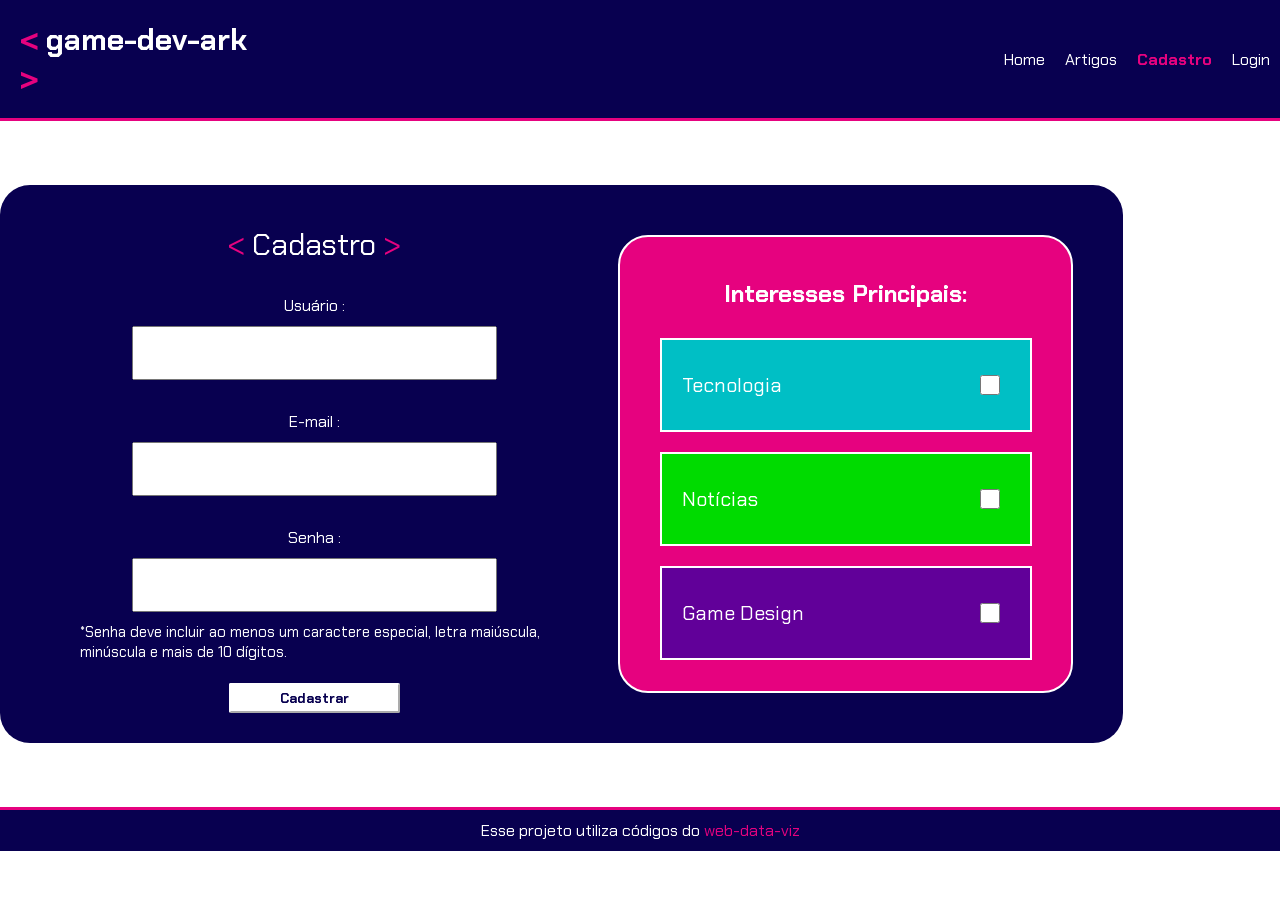
<file: cadastro.html>
<!DOCTYPE html>
<html lang="pt-br">

<head>

    <meta charset="UTF-8">
    <meta name="viewport" content="width=device-width, initial-scale=1.0">
    
    <title> Cadastro </title>

    <link rel="stylesheet" href="style.css">
    <link rel="preconnect" href="https://fonts.gstatic.com">

</head>

<body>

    <div class="header">
        
        <span style="font-size: 30px; padding: 10px; color: rgb(230, 2, 127); font-weight: bold"> < <span style="color:white"> game-dev-ark </span> > </span>
        
        <ul class="navbar">
            <li>
                <a href="index.html"> Home </a>
            </li>
            <li>
                <a href="artigoMain.html"> Artigos </a>
            </li>
            <li>
                <span style="color: rgb(230, 2, 127); font-weight: bold; cursor: default;"> Cadastro </span>
            </li>
            <li>
                <a href="login.html"> Login </a>
            </li>
        </ul>

    </div>

    <div class="formulario_cadastro">

        <div class="container_cadastro">

            <span style="font-size: 30px; padding: 10px; color: rgb(230, 2, 127);"> < <span style="color:white"> Cadastro </span> > </span>
            <br>
            <span> Usuário : </span>
            <input type="text" id="inp_usuario">
            <div id="div_erro_usuario" class="texto_erro"></div>
            <br>
            <span> E-mail : </span>
            <input type="text" id="inp_email">
            <div id="div_erro_email" class="texto_erro"></div>
            <br>
            <span> Senha : </span>
            <input type="password" id="inp_senha">
            <span style="font-size: 15px; padding-left: 50px; padding-right: 15px;"> *Senha deve incluir ao menos um caractere especial, letra maiúscula, minúscula e mais de 10 dígitos.</span>
            <div id="div_erro_senha" class="texto_erro"></div>
            <br>
            <button onclick="Cadastrar()"> Cadastrar </button>

        </div>
    
        <div class="cadastro_interesses">
            
            <h2> Interesses Principais: </h2>

            <div class="cadastro_interesses_individual" style="background-color: rgb(0, 191, 197);">

                <label for="cb_tecnologia"> Tecnologia </label>
                <input type="checkbox" id="cb_tecnologia" value="1">

            </div>

            <div class="cadastro_interesses_individual" style="background-color: rgb(0, 219, 0);">

                <label for="cb_noticias"> Notícias </label>
                <input type="checkbox" id="cb_noticias" value="1"> 

            </div>
            
            <div class="cadastro_interesses_individual" style="background-color: rgb(97, 0, 153);">

                <label for="cb_design"> Game Design </label>
                <input type="checkbox" id="cb_design" value="1">

            </div>         

        </div>
    
    </div>

    <div class="footer">
        <span>Esse projeto utiliza códigos do <a href="https://github.com/BandTec/web-data-viz"> web-data-viz </a></span>
    </div>
    
</body>

</html>

<script>

    let senha_valida = false

    function Cadastrar() {
        
        let usuario = inp_usuario.value
        let email = inp_email.value
        let senha = inp_senha.value
        let tecnologia = cb_tecnologia.value
        let noticias = cb_noticias.value
        let design = cb_design.value

        let email_valido = email.includes('@') && email.includes('.') && email.indexOf('@') != email.indexOf('.') - 1

        ValidarSenha(senha)

        div_erro_email.innerHTML = ``
        div_erro_senha.innerHTML = ``
        div_erro_usuario.innerHTML = ``

        if(usuario == '') {

            div_erro_usuario.innerHTML = 'INSIRA UM USUÁRIO'
        }

        else if (email == '') {

            div_erro_email.innerHTML = 'INSIRA UM E-MAIL'
        }

        else if (email_valido == false) {

            div_erro_email.innerHTML = 'INSIRA UM E-MAIL VÁLIDO'
        }

        else if (senha == '') {

            div_erro_senha.innerHTML = 'INSIRA UMA SENHA'
        }

        else if (senha_valida == false) {

            div_erro_senha.innerHTML = 'INSIRA UMA SENHA VÁLIDA'
        }

        else {

            alert('Cadastro efetuado com sucesso!')
            senha_valida = false
        }
    }

    function ValidarSenha(senha) {

        let caracteres_especiais = '!@#$%¨&*'

        for(i = 0; i < senha.length; i++) {

            if(caracteres_especiais.indexOf(senha[i]) != -1 && senha.length >= 10 && senha.toLowerCase() != senha && senha.toUpperCase() != senha) {

                senha_valida = true
            }
        }   
    }

</script>
</file>
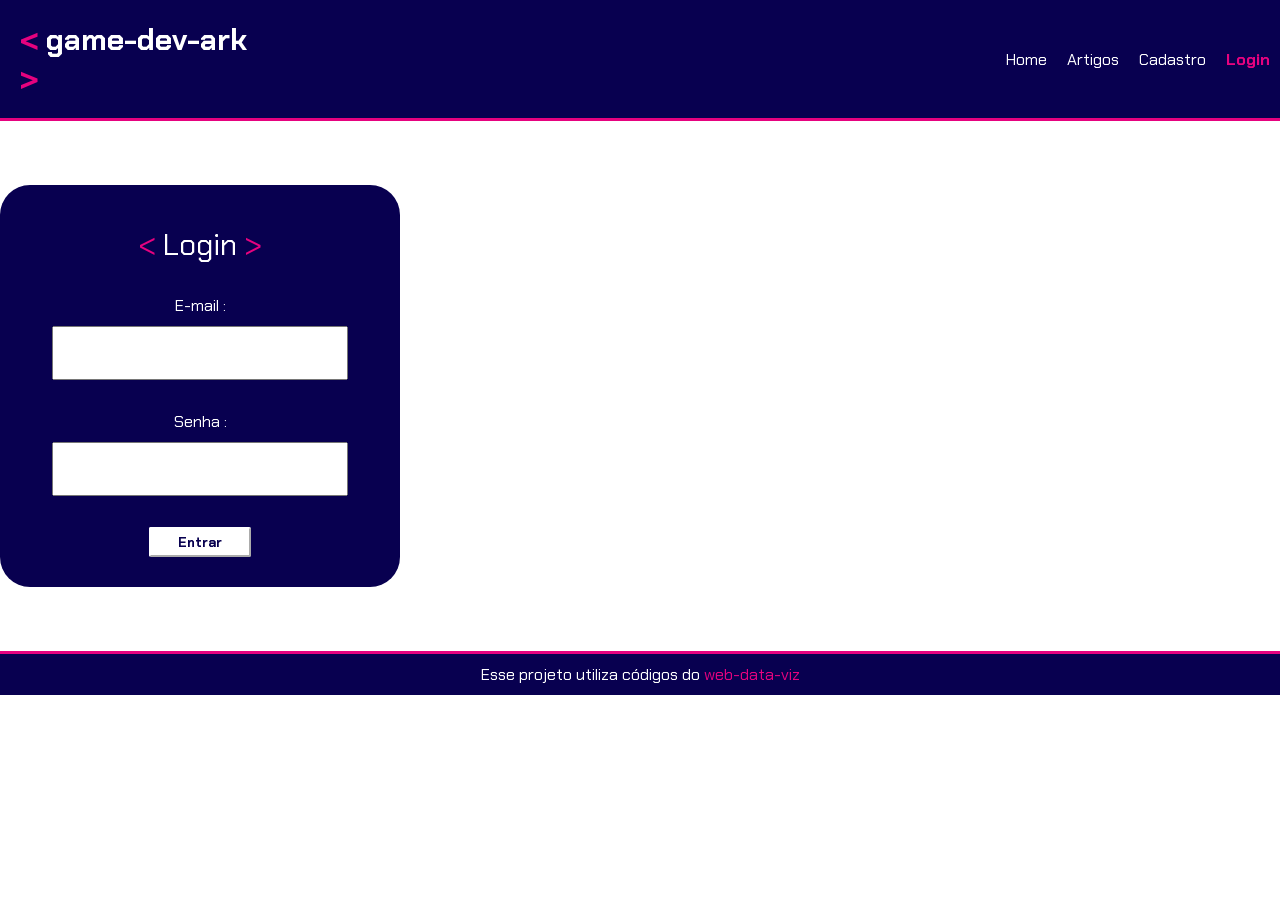
<file: login.html>
<!DOCTYPE html>
<html lang="pt-br">

<head>

    <meta charset="UTF-8">
    <meta name="viewport" content="width=device-width, initial-scale=1.0">
    
    <title> Login </title>

    <link rel="stylesheet" href="style.css">
    <link rel="preconnect" href="https://fonts.gstatic.com">

</head>

<body>

    <div class="header">
        
        <span style="font-size: 30px; padding: 10px; color: rgb(230, 2, 127); font-weight: bold"> < <span style="color:white"> game-dev-ark </span> > </span>
        
        <ul class="navbar">
            <li>
                <a href="index.html"> Home </a>
            </li>
            <li>
                <a href="artigoMain.html"> Artigos </a>
            </li>
            <li>
                <a href="cadastro.html"> Cadastro </a>
            </li>
            <li>
                <span style="color: rgb(230, 2, 127); font-weight: bold; cursor: default;"> Login </span>
            </li>
        </ul>

    </div>

    <div class="formulario_login">
        
        <span style="font-size: 30px; padding: 10px; color: rgb(230, 2, 127);"> < <span style="color:white"> Login </span> > </span>
        <br>
        <span> E-mail : </span>
        <input type="text" id="inp_usuario">
        <br>
        <span> Senha : </span>
        <input type="password" id="inp_senha">
        <br>
        <button onclick="Login()"> Entrar </button>
    
    </div>

    <div class="footer">
        <span>Esse projeto utiliza códigos do <a href="https://github.com/BandTec/web-data-viz"> web-data-viz </a></span>
    </div>
    
</body>

</html>

<script>

    function Login() {

        
    }

</script>
</file>
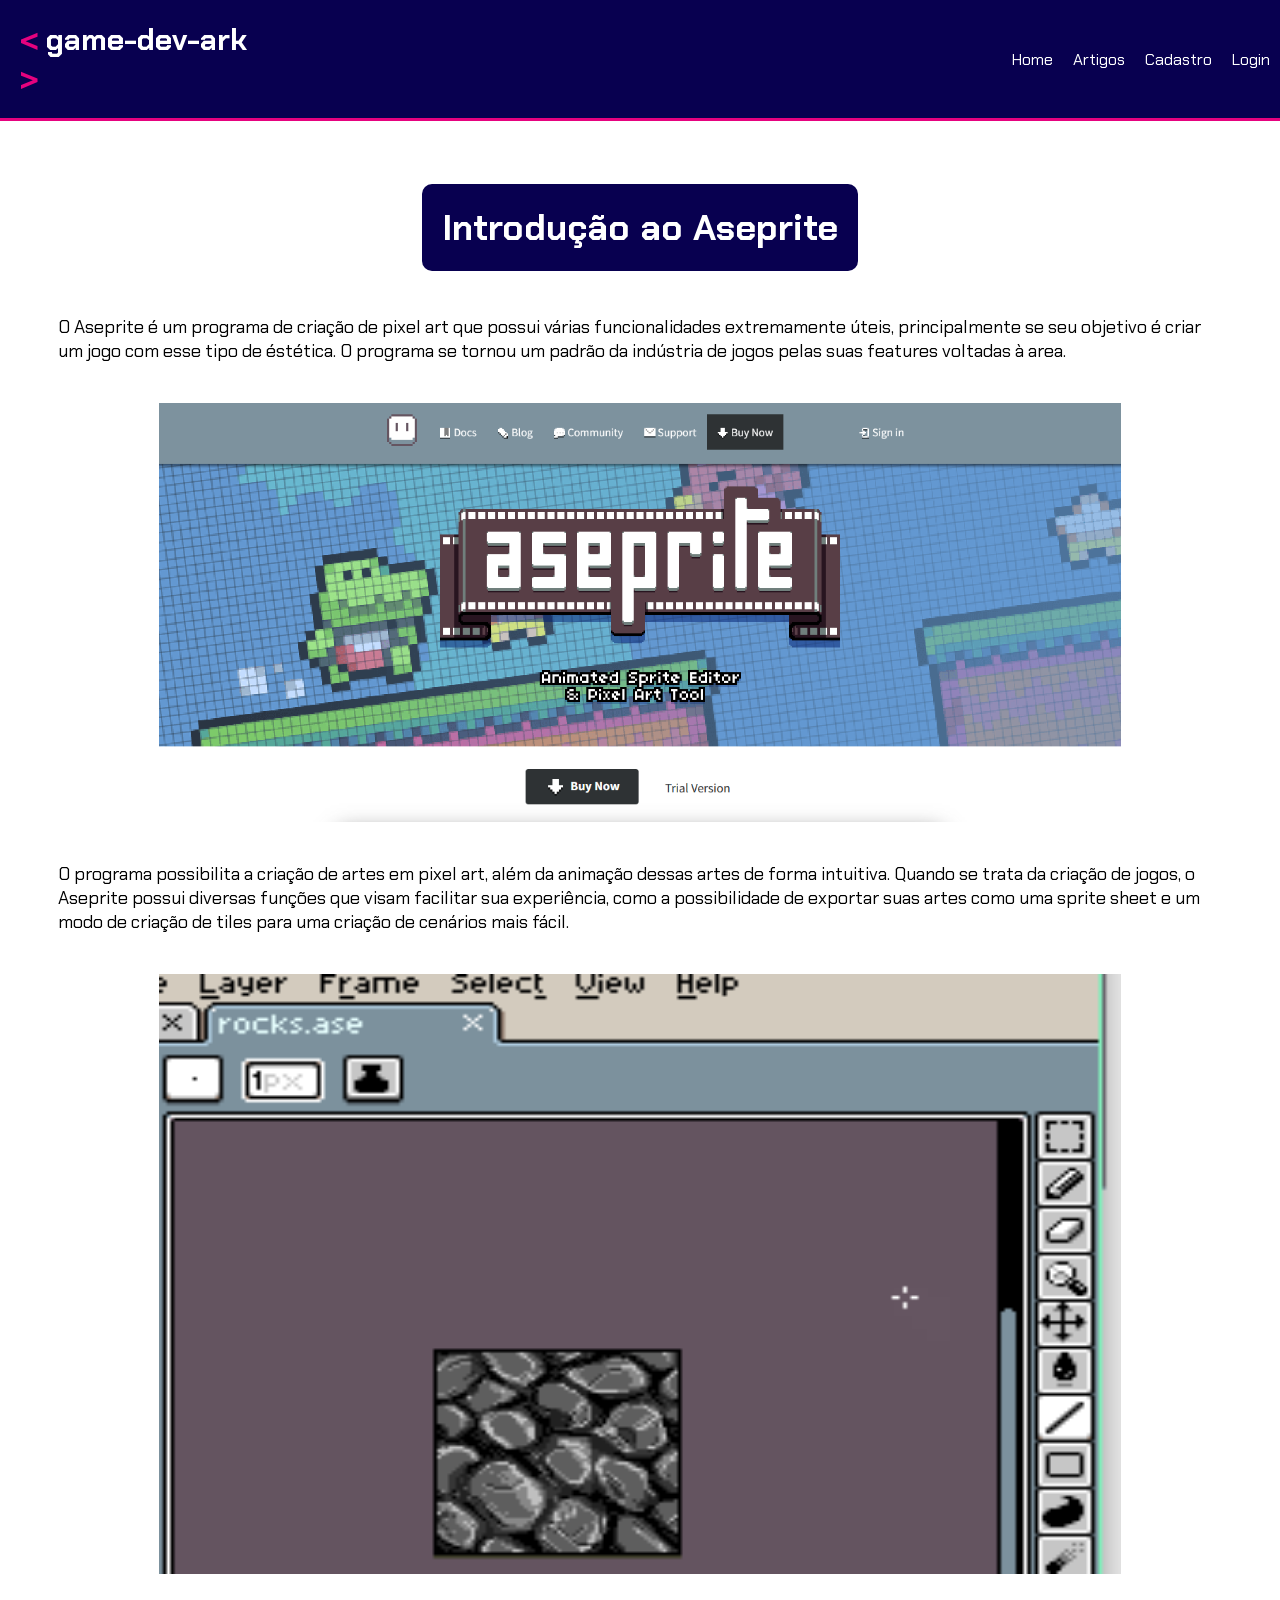
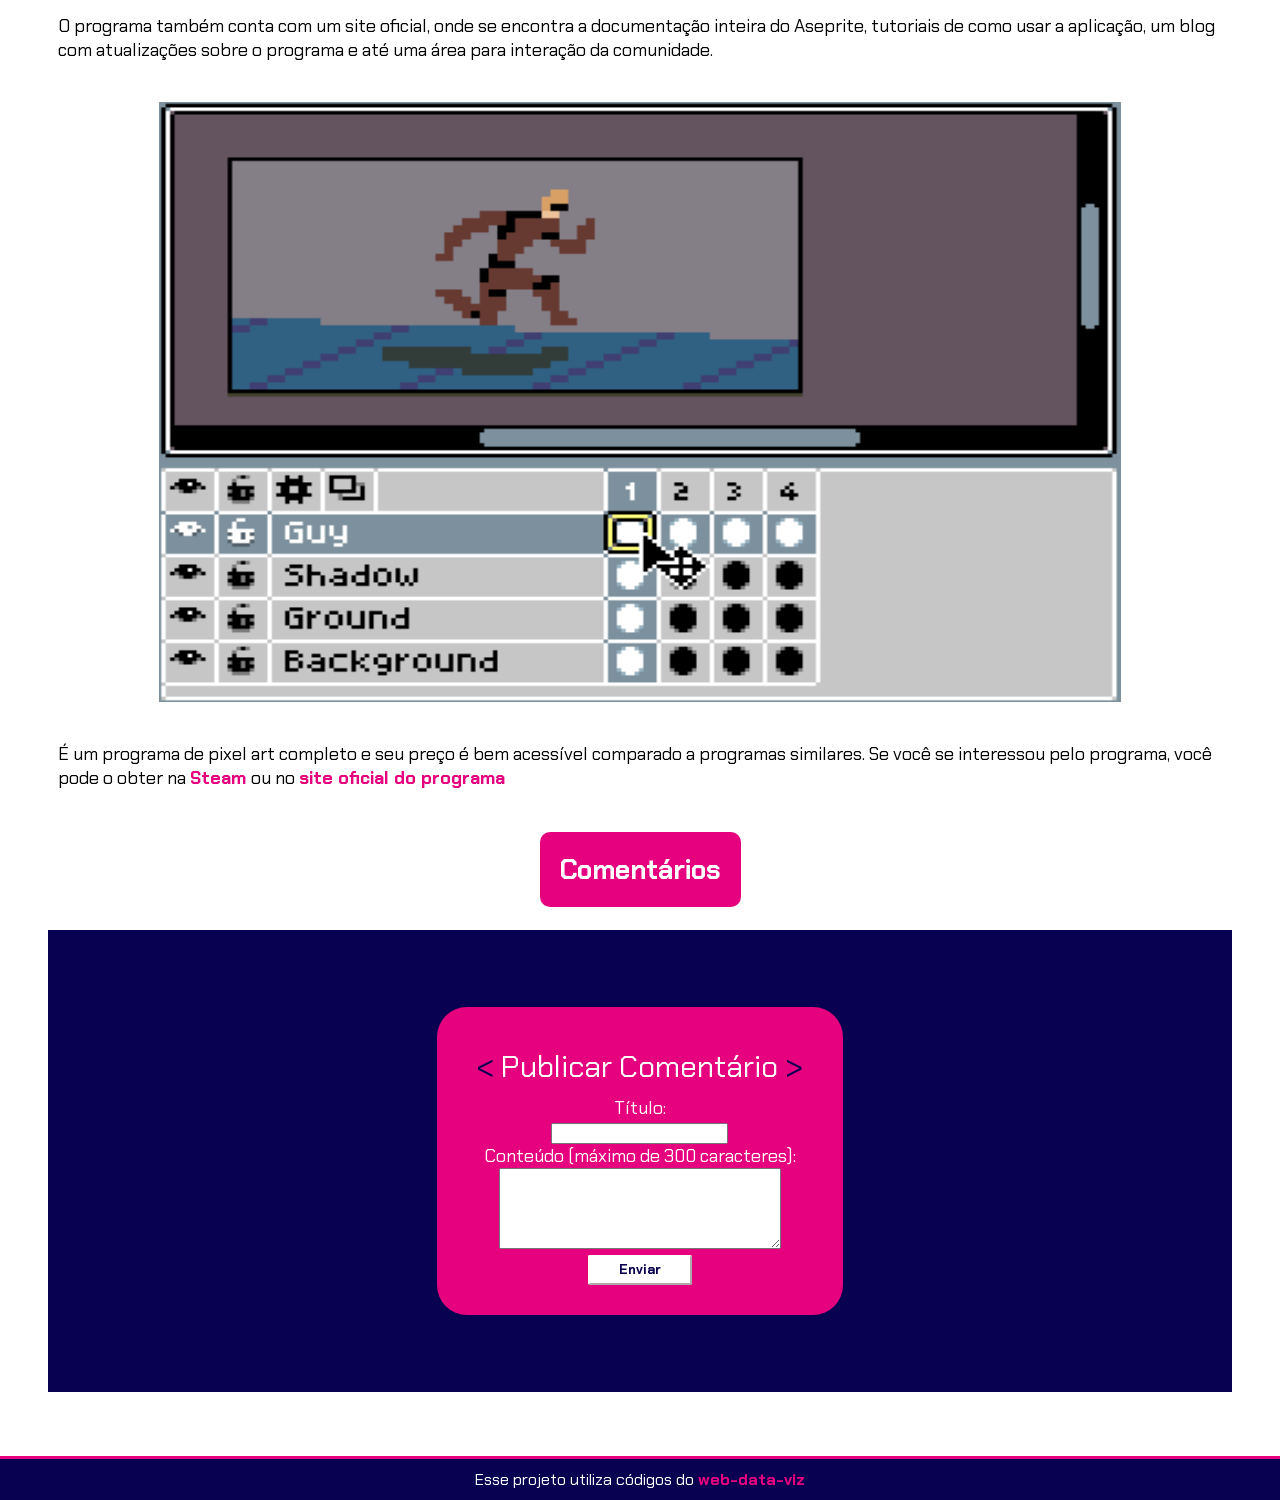
<file: public/artigo1.html>
<!DOCTYPE html>
<html lang="pt-br">

<head>

    <meta charset="UTF-8">
    <meta name="viewport" content="width=device-width, initial-scale=1.0">
    
    <title> Home </title>

    <link rel="stylesheet" href="css/style.css">
    <link rel="preconnect" href="https://fonts.gstatic.com">

</head>

<body>

    <div class="header">

        <span style="font-size: 30px; padding: 10px; color: rgb(230, 2, 127); font-weight: bold; cursor: default;"> < <span style="color:white"> game-dev-ark </span> > </span>
        
        <ul class="navbar">
            <li>
                <a href="index.html"> Home </a>
            </li>
            <li>    
                <a href="artigoMain.html"> Artigos </a>
            </li>
            <li>
                <a href="cadastro.html"> Cadastro </a>
            </li>
            <li>
                <a href="login.html"> Login </a>
            </li>
        </ul>

    </div>

    <div class="classe_padronizacao">

        <h1 class="artigo_titulo"> Introdução ao Aseprite </h1>
        <p>

            O Aseprite é um programa de criação de pixel art que possui várias funcionalidades extremamente úteis, principalmente se seu objetivo é criar um jogo com esse tipo de éstética. O programa se tornou um padrão da indústria de jogos pelas suas features voltadas à area.

        </p>

        <img src="assets/imgs/aseprite.png" class="classe_padronizacao_imagens">

        <p>

            O programa possibilita a criação de artes em pixel art, além da animação dessas artes de forma intuitiva. Quando se trata da criação de jogos, o Aseprite possui diversas funções que visam facilitar sua experiência, como a possibilidade de exportar suas artes como uma sprite sheet e um modo de criação de tiles para uma criação de cenários mais fácil.

        </p>

        <img src="assets/imgs/tiled-mode.gif" class="classe_padronizacao_imagens">

        <p>

            O programa também conta com um site oficial, onde se encontra a documentação inteira do Aseprite, tutoriais de como usar a aplicação, um blog com atualizações sobre o programa e até uma área para interação da comunidade. 

        </p>

        <img src="assets/imgs/02bb298feca104c86aa6883720b7b73d.gif" class="classe_padronizacao_imagens">

        <p>

            É um programa de pixel art completo e seu preço é bem acessível comparado a programas similares. Se você se interessou pelo programa, você pode o obter na <a href="https://store.steampowered.com/app/431730/Aseprite/" class="classe_padronizacao_links"> Steam </a> ou no <a href="https://www.aseprite.org/" class="classe_padronizacao_links"> site oficial do programa </a>

        </p>

        <h2 class="comentario_titulo"> Comentários</h2>

        <div class="area_comentarios">

            <div class="container_comentarios">
                    
            <span style="font-size: 30px; padding: 10px; color: rgb(8, 0, 80);"> < <span style="color:white"> Publicar Comentário </span> > </span>
                
                <form id="form_comentario" method="post" onsubmit="return publicar()">

                        <label> Título: </label>
                        <br>
                        <input name="titulo" id="titulo" maxlength="100" type="text">
                        <br>
                        <label> Conteúdo (máximo de 300 caracteres): </label>
                        <br>
                        <textarea name="descricao" id="textarea_descricao" maxlength="300" rows="5"></textarea>
                        <br>
                        <button>Enviar</button>

                    </form>
            </div>

        </div>

        
        </div>
    </div>

    </div>

    <div class="footer">
        <span>Esse projeto utiliza códigos do <a href="https://github.com/BandTec/web-data-viz" class="classe_padronizacao_links"> web-data-viz </a></span>
    </div>
    
</body>

</html>
</file>
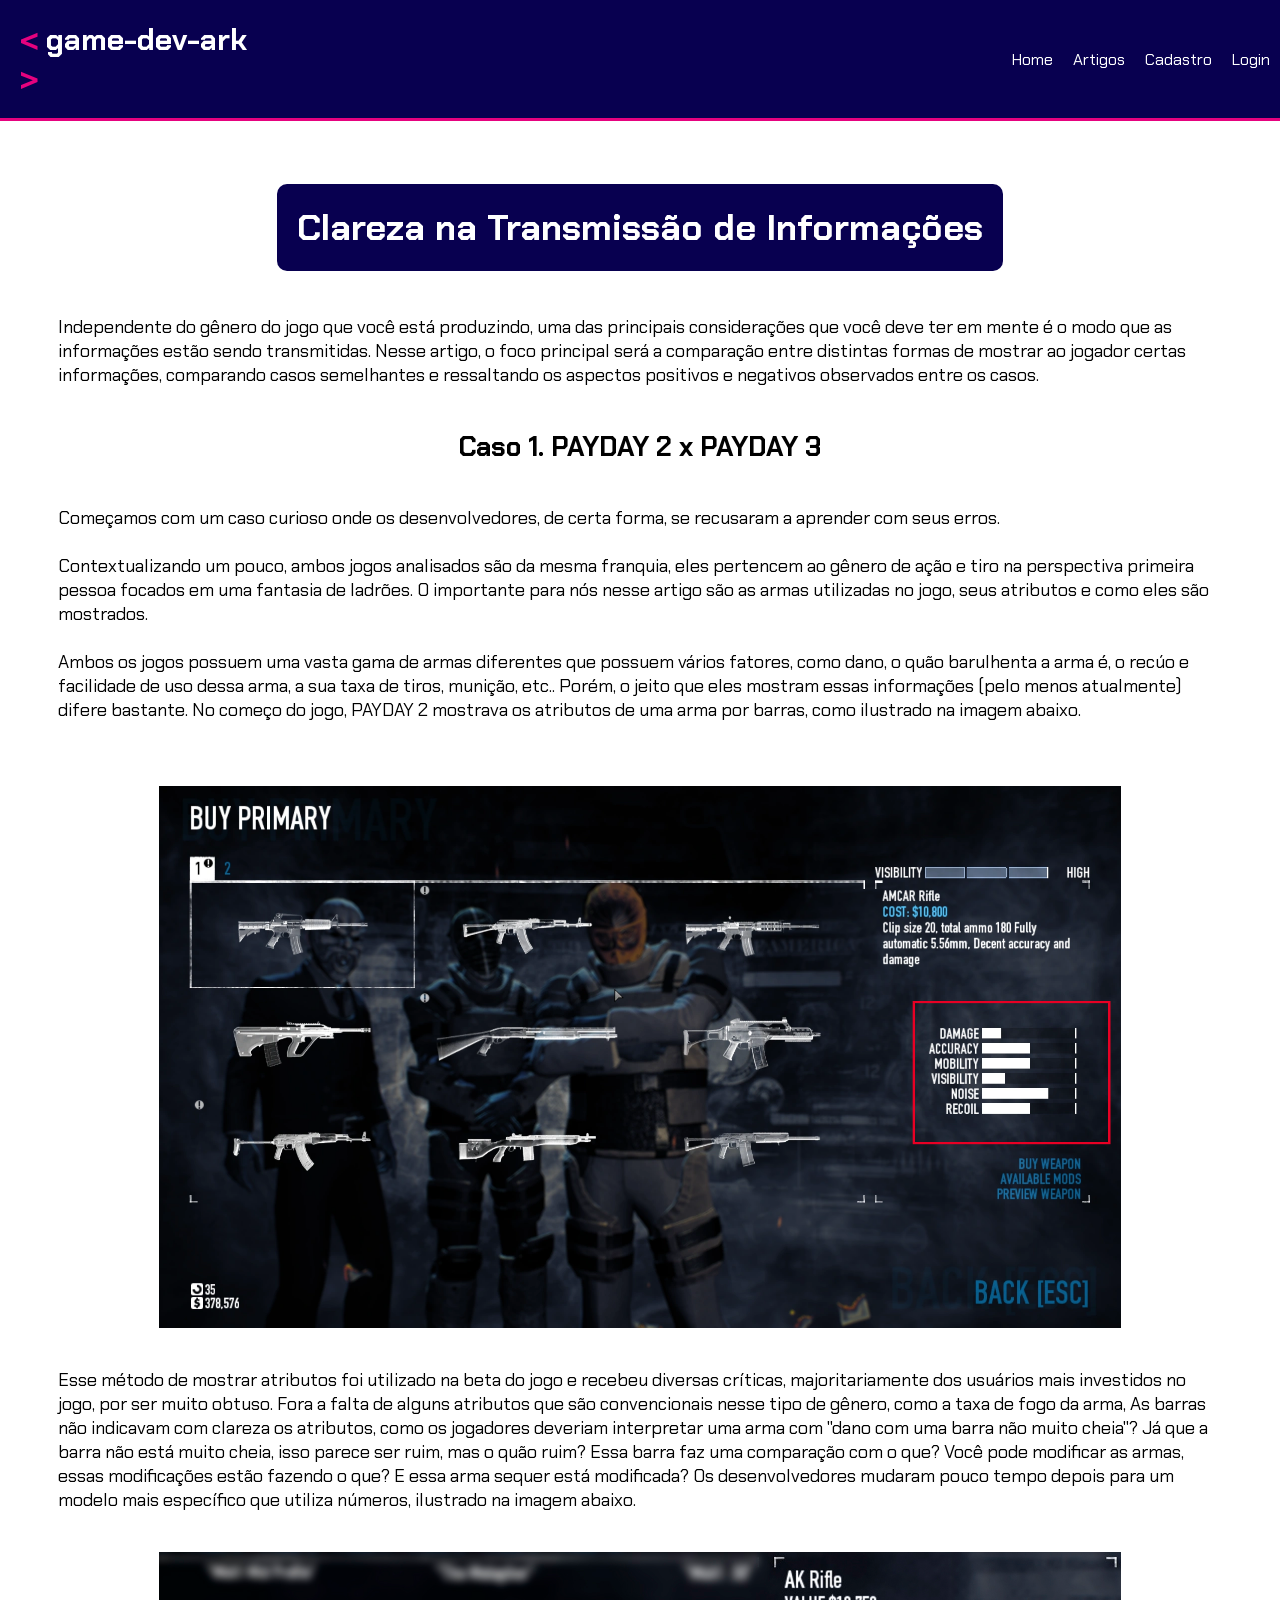
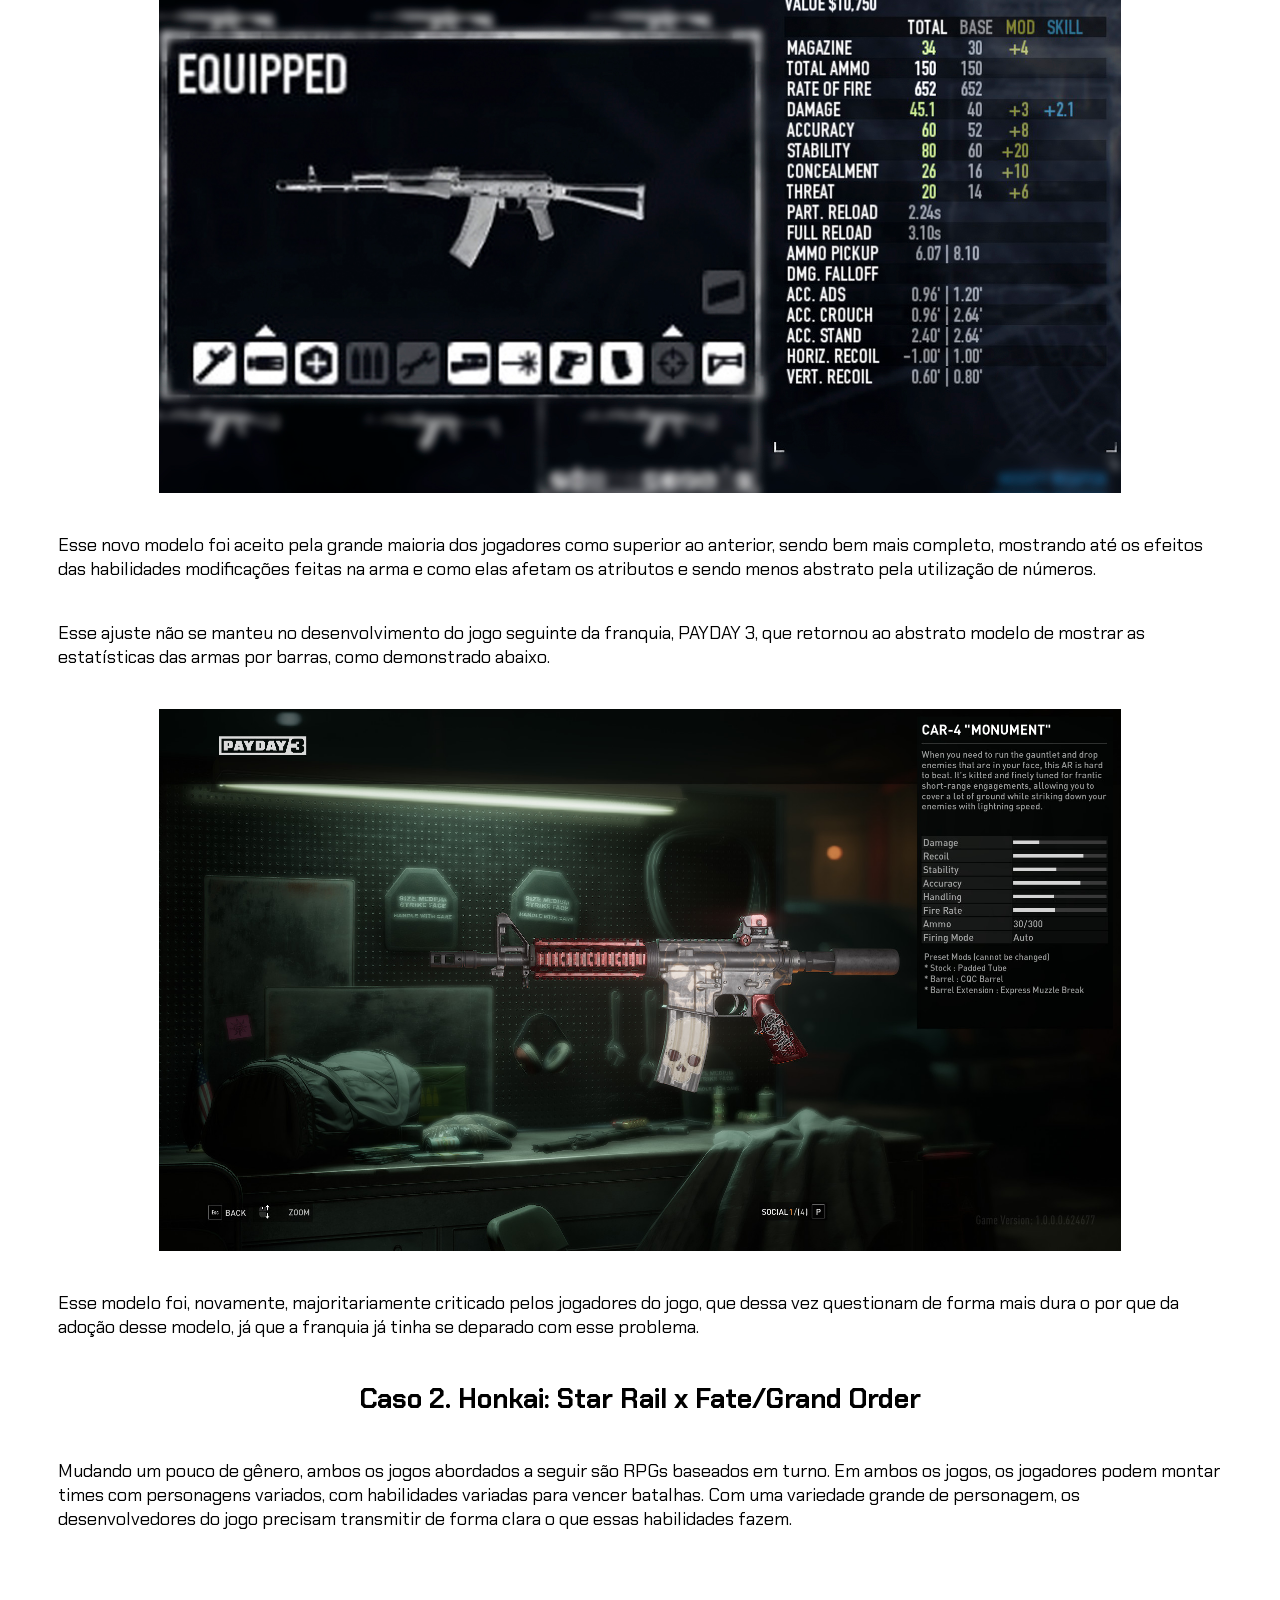
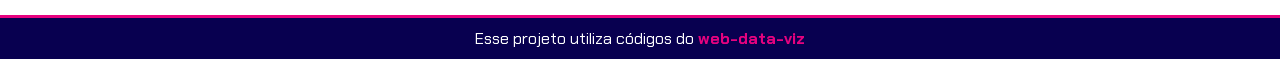
<file: public/artigo2.html>
<!DOCTYPE html>
<html lang="pt-br">

<head>

    <meta charset="UTF-8">
    <meta name="viewport" content="width=device-width, initial-scale=1.0">
    
    <title> Clareza na Transmissão de Informações </title>

    <link rel="stylesheet" href="css/style.css">
    <link rel="preconnect" href="https://fonts.gstatic.com">

</head>

<body>

    <div class="header">
        
        <span style="font-size: 30px; padding: 10px; color: rgb(230, 2, 127); font-weight: bold; cursor: default;"> < <span style="color:white"> game-dev-ark </span> > </span>
        
        <ul class="navbar">
            <li>
                <a href="index.html"> Home </a>
            </li>
            <li>    
                <a href="artigoMain.html"> Artigos </a>
            </li>
            <li>
                <a href="cadastro.html"> Cadastro </a>
            </li>
            <li>
                <a href="login.html"> Login </a>
            </li>
        </ul>

    </div>

    <div class="classe_padronizacao">

        <h1 class="artigo_titulo"> Clareza na Transmissão de Informações</h1>
        
        <p>

            Independente do gênero do jogo que você está produzindo, uma das principais considerações que você deve ter em mente é o modo que as informações estão sendo transmitidas.
            Nesse artigo, o foco principal será a comparação entre distintas formas de mostrar ao jogador certas informações, comparando casos semelhantes e ressaltando os aspectos positivos e negativos observados entre os casos.
        
        </p>

            <h2>Caso 1. PAYDAY 2 x PAYDAY 3</h2>

        <p>

            Começamos com um caso curioso onde os desenvolvedores, de certa forma, se recusaram a aprender com seus erros. <br><br>
            Contextualizando um pouco, ambos jogos analisados são da mesma franquia, eles pertencem ao gênero de ação e tiro na perspectiva primeira pessoa focados em uma fantasia de ladrões. O importante para nós nesse artigo são as armas utilizadas no jogo, seus atributos e como eles são mostrados. <br><br> Ambos os jogos possuem uma vasta gama de armas diferentes que possuem vários fatores, como dano, o quão barulhenta a arma é, o recúo e facilidade de uso dessa arma, a sua taxa de tiros, munição, etc.. Porém, o jeito que eles mostram essas informações (pelo menos atualmente) difere bastante.
            No começo do jogo, PAYDAY 2 mostrava os atributos de uma arma por barras, como ilustrado na imagem abaixo. <br><br>

        </p>

        <img src="assets/imgs/218620_2013-08-15_00017.png" class="classe_padronizacao_imagens">

        <p>

            Esse método de mostrar atributos foi utilizado na beta do jogo e recebeu diversas críticas, majoritariamente dos usuários mais investidos no jogo, por ser muito obtuso. Fora a falta de alguns atributos que são convencionais nesse tipo de gênero, como a taxa de fogo da arma, As barras não indicavam com clareza os atributos, como os jogadores deveriam interpretar uma arma com "dano com uma barra não muito cheia"? Já que a barra não está muito cheia, isso parece ser ruim, mas o quão ruim? Essa barra faz uma comparação com o que?  Você pode modificar as armas, essas modificações estão fazendo o que? E essa arma sequer está modificada? Os desenvolvedores mudaram pouco tempo depois para um modelo mais específico que utiliza números, ilustrado na imagem abaixo.

        </p>

        <img src="assets/imgs/625870810_preview_AK concealable.jpg" class="classe_padronizacao_imagens">

        <p>

            Esse novo modelo foi aceito pela grande maioria dos jogadores como superior ao anterior, sendo bem mais completo, mostrando até os efeitos das habilidades modificações feitas na arma e como elas afetam os atributos e sendo menos abstrato pela utilização de números.

        </p>

        <p>

            Esse ajuste não se manteu no desenvolvimento do jogo seguinte da franquia, PAYDAY 3, que retornou ao abstrato modelo de mostrar as estatísticas das armas por barras, como demonstrado abaixo.

        </p>

        <img src="assets/imgs/payday-3-best-weapons-assault.jpg" class="classe_padronizacao_imagens">

        <p>

            Esse modelo foi, novamente, majoritariamente criticado pelos jogadores do jogo, que dessa vez questionam de forma mais dura o por que da adoção desse modelo, já que a franquia já tinha se deparado com esse problema.

        </p>

        <h2> Caso 2. Honkai: Star Rail x Fate/Grand Order </h2>

        <p>

            Mudando um pouco de gênero, ambos os jogos abordados a seguir são RPGs baseados em turno. Em ambos os jogos, os jogadores podem montar times com personagens variados, com habilidades variadas para vencer batalhas. Com uma variedade grande de personagem, os desenvolvedores do jogo precisam transmitir de forma clara o que essas habilidades fazem.

        </p>

    </div>

    <div class="footer">
        <span>Esse projeto utiliza códigos do <a href="https://github.com/BandTec/web-data-viz" class="classe_padronizacao_links"> web-data-viz </a></span>
    </div>
    
</body>

</html>
</file>
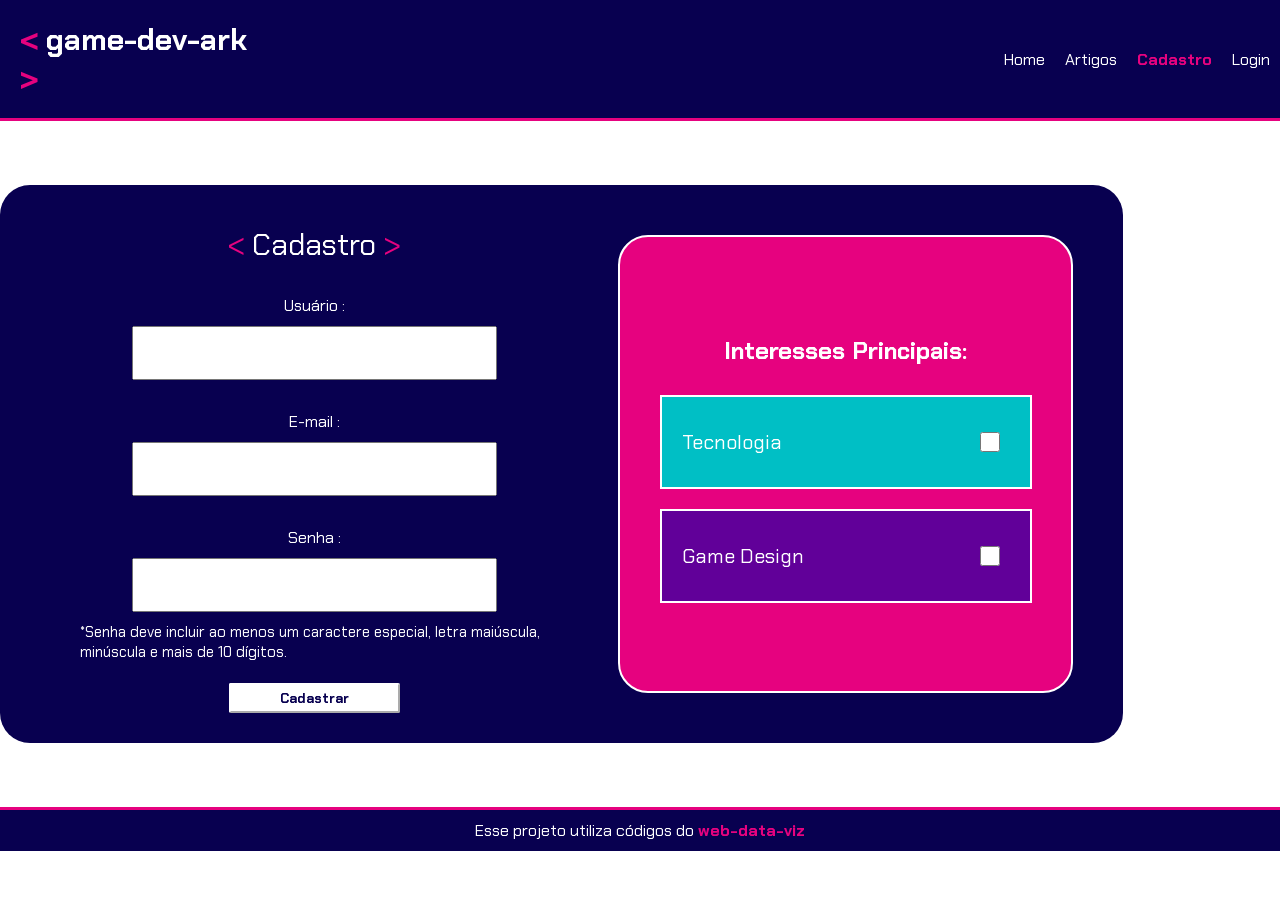
<file: public/cadastro.html>
<!DOCTYPE html>
<html lang="pt-br">

<head>

    <meta charset="UTF-8">
    <meta name="viewport" content="width=device-width, initial-scale=1.0">
    
    <title> Cadastro </title>

    <link rel="stylesheet" href="css/style.css">
    <link rel="preconnect" href="https://fonts.gstatic.com">

</head>

<body>

    <div class="header">
        
        <span style="font-size: 30px; padding: 10px; color: rgb(230, 2, 127); font-weight: bold; cursor: default;"> < <span style="color:white"> game-dev-ark </span> > </span>
        
        <ul class="navbar">
            <li>
                <a href="index.html"> Home </a>
            </li>
            <li>
                <a href="artigoMain.html"> Artigos </a>
            </li>
            <li>
                <span style="color: rgb(230, 2, 127); font-weight: bold; cursor: default;"> Cadastro </span>
            </li>
            <li>
                <a href="login.html"> Login </a>
            </li>
        </ul>

    </div>

    <div class="formulario_cadastro">

        <div class="container_cadastro">

            <span style="font-size: 30px; padding: 10px; color: rgb(230, 2, 127);"> < <span style="color:white"> Cadastro </span> > </span>
            <br>
            <span> Usuário : </span>
            <input type="text" id="inp_usuario">
            <div id="div_erro_usuario" class="texto_erro"></div>
            <br>
            <span> E-mail : </span>
            <input type="text" id="inp_email">
            <div id="div_erro_email" class="texto_erro"></div>
            <br>
            <span> Senha : </span>
            <input type="password" id="inp_senha">
            <span style="font-size: 15px; padding-left: 50px; padding-right: 15px;"> *Senha deve incluir ao menos um caractere especial, letra maiúscula, minúscula e mais de 10 dígitos.</span>
            <div id="div_erro_senha" class="texto_erro"></div>
            <br>
            <button onclick="Cadastrar()"> Cadastrar </button>

        </div>
    
        <div class="cadastro_interesses">
            
            <h2> Interesses Principais: </h2>

            <div class="cadastro_interesses_individual" style="background-color: rgb(0, 191, 197);">

                <label for="cb_tecnologia"> Tecnologia </label>
                <input type="checkbox" id="cb_tecnologia" value="1">

            </div>
            
            <div class="cadastro_interesses_individual" style="background-color: rgb(97, 0, 153);">

                <label for="cb_design"> Game Design </label>
                <input type="checkbox" id="cb_design" value="1">

            </div>         

        </div>
    
    </div>

    <div class="footer">
        <span>Esse projeto utiliza códigos do <a href="https://github.com/BandTec/web-data-viz" class="classe_padronizacao_links"> web-data-viz </a></span>
    </div>
    
</body>

</html>

<script>

    let senha_valida = false

    function Cadastrar() {
        
        let usuario = inp_usuario.value
        let email = inp_email.value
        let senha = inp_senha.value
        let tecnologia = cb_tecnologia.value
        let noticias = cb_noticias.value
        let design = cb_design.value

        let email_valido = email.includes('@') && email.includes('.') && email.indexOf('@') != email.indexOf('.') - 1

        ValidarSenha(senha)

        div_erro_email.innerHTML = ``
        div_erro_senha.innerHTML = ``
        div_erro_usuario.innerHTML = ``

        if(usuario == '') {

            div_erro_usuario.innerHTML = 'INSIRA UM USUÁRIO'
        }

        else if (email == '') {

            div_erro_email.innerHTML = 'INSIRA UM E-MAIL'
        }

        else if (email_valido == false) {

            div_erro_email.innerHTML = 'INSIRA UM E-MAIL VÁLIDO'
        }

        else if (senha == '') {

            div_erro_senha.innerHTML = 'INSIRA UMA SENHA'
        }

        else if (senha_valida == false) {

            div_erro_senha.innerHTML = 'INSIRA UMA SENHA VÁLIDA'
        }

        else {

            alert('Cadastro efetuado com sucesso!')
            senha_valida = false
        }
    }

    function ValidarSenha(senha) {

        let caracteres_especiais = '!@#$%¨&*'

        for(i = 0; i < senha.length; i++) {

            if(caracteres_especiais.indexOf(senha[i]) != -1 && senha.length >= 10 && senha.toLowerCase() != senha && senha.toUpperCase() != senha) {

                senha_valida = true
            }
        }   
    }

</script>
</file>
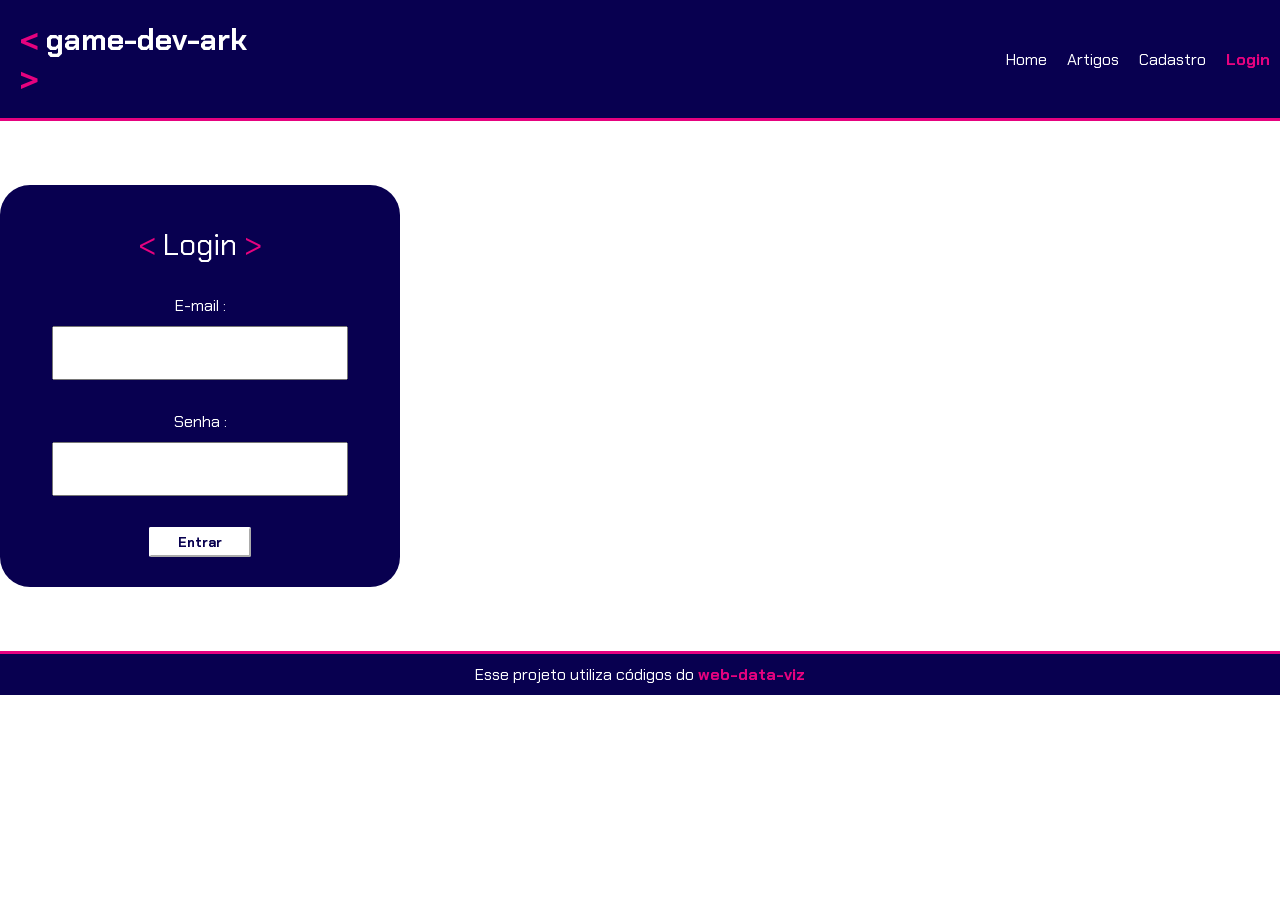
<file: public/login.html>
<!DOCTYPE html>
<html lang="pt-br">

<head>

    <meta charset="UTF-8">
    <meta name="viewport" content="width=device-width, initial-scale=1.0">
    
    <title> Login </title>

    <link rel="stylesheet" href="css/style.css">
    <link rel="preconnect" href="https://fonts.gstatic.com">

</head>

<body>

    <div class="header">
        
        <span style="font-size: 30px; padding: 10px; color: rgb(230, 2, 127); font-weight: bold; cursor: default;"> < <span style="color:white"> game-dev-ark </span> > </span>
        
        <ul class="navbar">
            <li>
                <a href="index.html"> Home </a>
            </li>
            <li>
                <a href="artigoMain.html"> Artigos </a>
            </li>
            <li>
                <a href="cadastro.html"> Cadastro </a>
            </li>
            <li>
                <span style="color: rgb(230, 2, 127); font-weight: bold; cursor: default;"> Login </span>
            </li>
        </ul>

    </div>

    <div class="formulario_login">
        
        <span style="font-size: 30px; padding: 10px; color: rgb(230, 2, 127);"> < <span style="color:white"> Login </span> > </span>
        <br>
        <span> E-mail : </span>
        <input type="text" id="inp_usuario">
        <br>
        <span> Senha : </span>
        <input type="password" id="inp_senha">
        <br>
        <button onclick="Login()"> Entrar </button>
    
    </div>

    <div class="footer">
        <span>Esse projeto utiliza códigos do <a href="https://github.com/BandTec/web-data-viz" class="classe_padronizacao_links"> web-data-viz </a></span>
    </div>
    
</body>

</html>

<script>

    function Login() {

        
    }

</script>
</file>
<file: style.css>
@import url('https://fonts.googleapis.com/css2?family=Chakra+Petch:ital,wght@0,300;0,400;0,500;0,600;0,700;1,300;1,400;1,500;1,600;1,700&family=Fraunces:ital,opsz,wght@0,9..144,100..900;1,9..144,100..900&display=swap');

body {

    font-family: Chakra Petch;
    margin: 0;
    padding: 0;
}

p {
    margin: 20px;
}

.formulario_login input {

    font-family: Chakra Petch;
    justify-items: center;
    width: 80%;
    height: 30px;
    padding: 10px;
    margin: 10px;
}

.formulario_cadastro input {

    font-family: Chakra Petch;
    justify-items: center;
    width: 60%;
    height: 30px;
    padding: 10px;
    margin: 10px;
}

button {

    font-family: Chakra Petch;
    color: rgb(8, 0, 80);
    font-weight: 900;
    background-color: white;
    border-radius: 2px;
    width: 30%;
    height: 30px;
    border-color: white;
}

.formulario_login {

    display: flex;
    flex-flow: column nowrap;
    justify-self: center;
    margin-top: 5%;
    background-color: rgb(8, 0, 80);
    color: white;
    align-items: center;
    width: 340px;
    height: fit-content;
    padding: 30px;
    border-radius: 30px;
    corner-shape: bevel;
}

.formulario_cadastro {

    display: flex;
    flex-flow: row nowrap;
    justify-self: center;
    justify-content: flex-start;
    margin-top: 5%;
    margin-bottom: 5%;
    background-color: rgb(8, 0, 80);
    color: white;
    width: fit-content;
    height: fit-content;
    padding: 30px;
    border-radius: 30px;
    corner-shape: bevel;
}

.cadastro_interesses{
    
    display: flex;
    flex-flow: column wrap;
    justify-content: center;
    align-items: center;
    background-color: rgb(230, 2, 127);
    padding: 20px;
    margin: 20px;
    width: 50%;
    border-style: solid;
    border-width: 2px;
    border-radius: 30px;
    corner-shape: bevel;
}

.container_cadastro {

    display: flex;
    flex-direction: column;
    justify-content: center;
    align-items: center;
}

.cadastro_interesses_individual {

    display: flex;
    width: 80%;
    padding: 20px;
    align-items: center;
    justify-content: space-between;
    border-style: solid;
    border-width: 2px;
    margin: 10px;
}

.cadastro_interesses_individual label{

    font-size: 20px;
}

.cadastro_interesses_individual input{
    
    display: flex;
    width: 20px;
    justify-content: flex-end;
    align-self: flex-end;
}

.classe_padronizacao {

    display: flex;
    flex-direction: column;
    margin: 3%;
    font-size: large;
    align-items: center;
}

.home_artigos {

    display: flex;
    flex-direction: column;
    width: 90%;
    height: fit-content;
    padding: 20px;
    margin: 20px;
    justify-self: center;
    background-color: rgb(8, 0, 80);
    border-radius: 10px;
    corner-shape: notch;
}

.texto_erro {

    color: red;
    font-weight: bold;
}

.home_artigos_titulo {

    color: white;
    font-weight: bold;
    font-size: 30px;
    padding: 20px;
    align-items: center;
}

.home_artigos_lista {

    display: flex;
    width: 90%;
    height: fit-content;
    padding: 20px;
    margin: 20px;
    align-self: center;
    align-items: center;
    justify-content: space-between;
}

.artigo_titulo {

    color: white;
    background-color: rgb(8, 0, 80);
    padding: 20px;
    border-radius: 10px;
    corner-shape: notch;
} 

.navbar {

    display: flex;
    justify-content: space-evenly;
    align-items: center;
    margin-left: 55%;
    gap: 20px;
    list-style: none;
}

.navbar a {

  text-decoration: none;
  color: white;
}

.header {

    display: flex;
    flex-flow: row nowrap;
    width: 100%;
    box-sizing: border-box;
    height: 10%;
    background-color: rgb(8, 0, 80);
    border-bottom: 3px solid rgb(230, 2, 127);
    padding: 10px;
}

.footer {

    display: flex;
    flex-flow: row nowrap;
    justify-content: center;
    align-items: center;
    color: white;
    width: 100%;
    margin-top: 5%;
    box-sizing: border-box;
    background-color: rgb(8, 0, 80);
    border-top: 3px solid rgb(230, 2, 127);
    padding: 10px;
}

.footer a {

    text-decoration: none;
    color: rgb(230, 2, 127);   
}
</file>
<file: public/css/style.css>
@import url('https://fonts.googleapis.com/css2?family=Chakra+Petch:ital,wght@0,300;0,400;0,500;0,600;0,700;1,300;1,400;1,500;1,600;1,700&family=Fraunces:ital,opsz,wght@0,9..144,100..900;1,9..144,100..900&display=swap');

body {

    font-family: Chakra Petch;
    margin: 0;
    padding: 0;
}

p {
    margin: 20px;
}

form {

    width: 100%;
    justify-content: center;
}

.formulario_login input {

    font-family: Chakra Petch;
    justify-items: center;
    width: 80%;
    height: 30px;
    padding: 10px;
    margin: 10px;
}

.formulario_cadastro input {

    font-family: Chakra Petch;
    justify-items: center;
    width: 60%;
    height: 30px;
    padding: 10px;
    margin: 10px;
}

button {

    font-family: Chakra Petch;
    color: rgb(8, 0, 80);
    font-weight: 900;
    background-color: white;
    border-radius: 2px;
    width: 30%;
    height: 30px;
    border-color: white;
}

.formulario_login {

    display: flex;
    flex-flow: column nowrap;
    justify-self: center;
    margin-top: 5%;
    background-color: rgb(8, 0, 80);
    color: white;
    align-items: center;
    width: 340px;
    height: fit-content;
    padding: 30px;
    border-radius: 30px;
    corner-shape: bevel;
}

.formulario_cadastro {

    display: flex;
    flex-flow: row nowrap;
    justify-self: center;
    justify-content: flex-start;
    margin-top: 5%;
    margin-bottom: 5%;
    background-color: rgb(8, 0, 80);
    color: white;
    width: fit-content;
    height: fit-content;
    padding: 30px;
    border-radius: 30px;
    corner-shape: bevel;
}

.cadastro_interesses{
    
    display: flex;
    flex-flow: column wrap;
    justify-content: center;
    align-items: center;
    background-color: rgb(230, 2, 127);
    padding: 20px;
    margin: 20px;
    width: 50%;
    border-style: solid;
    border-width: 2px;
    border-radius: 30px;
    corner-shape: bevel;
}

.container_cadastro {

    display: flex;
    flex-direction: column;
    justify-content: center;
    align-items: center;
}

.cadastro_interesses_individual {

    display: flex;
    width: 80%;
    padding: 20px;
    align-items: center;
    justify-content: space-between;
    border-style: solid;
    border-width: 2px;
    margin: 10px;
}

.cadastro_interesses_individual label{

    font-size: 20px;
}

.cadastro_interesses_individual input{
    
    display: flex;
    width: 20px;
    justify-content: flex-end;
    align-self: flex-end;
}

.classe_padronizacao {

    display: flex;
    flex-direction: column;
    margin: 3%;
    font-size: large;
    align-items: center;
}

.classe_padronizacao_imagens {

    max-height: 600px;
    width: 80%;
    margin: 20px;
}

.home_artigos {

    display: flex;
    flex-direction: column;
    width: 90%;
    height: fit-content;
    padding: 20px;
    margin: 20px;
    justify-self: center;
    background-color: rgb(8, 0, 80);
    border-radius: 10px;
    corner-shape: notch;
}

.texto_erro {

    color: red;
    font-weight: bold;
}

.home_artigos_titulo {

    color: white;
    font-weight: bold;
    font-size: 30px;
    padding: 20px;
    align-items: center;
}

.home_artigos_lista {

    display: flex;
    width: 90%;
    height: fit-content;
    padding: 20px;
    margin: 20px;
    align-self: center;
    align-items: center;
    justify-content: space-between;
}

.artigo_titulo {

    color: white;
    background-color: rgb(8, 0, 80);
    padding: 20px;
    border-radius: 10px;
    corner-shape: notch;
} 

.comentario_titulo {

    color: white;
    background-color: rgb(230, 2, 127);
    padding: 20px;
    border-radius: 10px;
    corner-shape: notch;
}

.navbar {

    display: flex;
    justify-content: space-evenly;
    align-items: center;
    margin-left: 55%;
    gap: 20px;
    list-style: none;
}

.navbar a {

  text-decoration: none;
  color: white;
}

.header {

    display: flex;
    flex-flow: row nowrap;
    width: 100%;
    box-sizing: border-box;
    height: 10%;
    background-color: rgb(8, 0, 80);
    border-bottom: 3px solid rgb(230, 2, 127);
    padding: 10px;
}

.footer {

    display: flex;
    flex-flow: row nowrap;
    justify-content: center;
    align-items: center;
    color: white;
    width: 100%;
    margin-top: 5%;
    box-sizing: border-box;
    background-color: rgb(8, 0, 80);
    border-top: 3px solid rgb(230, 2, 127);
    padding: 10px;
}

.classe_padronizacao_links {

    text-decoration: none;
    color: rgb(230, 2, 127);   
    font-weight: bold;
}

.area_comentarios {

    display: flex;
    flex-flow: column nowrap;
    justify-self: center;
    justify-content: center;
    align-items: center;
    background-color: rgb(8, 0, 80);
    width: 95%;
    height: fit-content;
    padding: 20px;
}

.container_comentarios {

    display: flex;
    flex-flow: column nowrap;
    justify-self: center;
    justify-content: center;
    align-items: center;
    margin-top: 5%; 
    margin-bottom: 5%;
    background-color: rgb(230, 2, 127);
    color: white;
    width: fit-content;
    height: fit-content;
    padding: 30px;
    border-radius: 30px;
    corner-shape: bevel;
}

.container_comentarios form {

    text-align: center;
}

.container_comentarios textarea {

    width: 80%;
}
</file>
